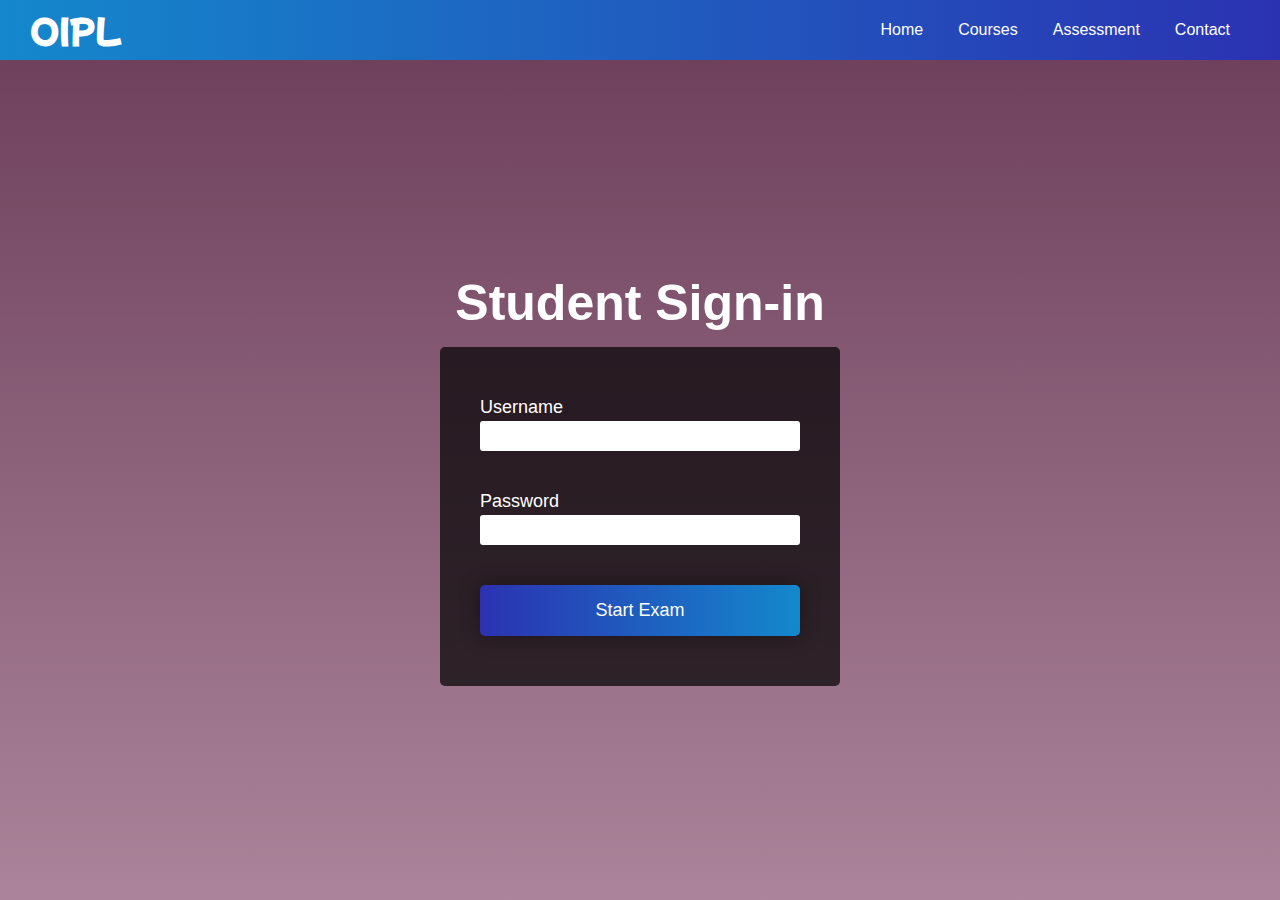
<file: signin.html>
<!DOCTYPE html>
<html lang="en">
<head>
    <meta charset="UTF-8">
    <meta http-equiv="X-UA-Compatible" content="IE=edge">
    <meta name="viewport" content="width=device-width, initial-scale=1.0">
    <title>Student Sign-in | OIPL</title>

    <!-- google font cdn link -->
    <link href="https://fonts.googleapis.com/css2?family=Mochiy+Pop+P+One&display=swap" rel="stylesheet">

    <!-- css style link -->
    <link rel="stylesheet" href="style.css">

    <link rel="stylesheet" href="style2.css">

    <!-- <style>
        .form {
            background: rgba(0,0,0,0.7);
            max-width: 100%;
            padding: 30px 20px;
            display: flex;
            flex-direction: column;
            align-items: flex-start;
            border-radius: 10px;
        }

        .form .input-container {
            width: 100%;
            display: flex;
            /* border: 1px solid white; */
            flex-direction: column;
            align-items: flex-start;
            color: #fff;
        }

        .input-container input,button {
            width: 100%;
        }
        
        .preloader {
            display: none;
        }

        main {
            height: 100vh;
        }
    </style> -->

</head>
<body>
    <header>
        <a href="index.html"><h1 id="logo">OIPL</h1></a>
        <label for="menu-check">
            <input type="checkbox" name="menu" id="menu-check">
            <div class="menu-btn">
                <div class="top line"></div>
                <div class="middle line"></div>
                <div class="bottom line"></div>
            </div>

            <ul id="nav">
                <li><a href="index.html" target="" class="links">Home</a></li>
                <li><a href="index.html#courses" target="" class="links">Courses</a></li>
                <li><a href="assesment.html" target="_self" class="links">Assessment</a></li>
                <!-- <li><a href="signin.html" target="" class="links">Sign in</a></li> -->
                <li><a href="index.html#contact-form" target="" class="links">Contact</a></li>
            </ul>

        </label>
    </header>   

    <main>
        <h2 class="middle-heading">Student Sign-in</h2>
        <div class="form">
            <div class="input-container">   
                <label for="username">Username</label>
                <input type="text" id="username" onclick="clearLoginMsg()" required>
            </div>
            <div class="input-container">
                <label for="password">Password</label>
                <input type="password" id="password" onclick="clearLoginMsg()" required>
            </div>
            <div class="input-container">
                <button id="sign-in-btn" onclick="validateUser()">Start Exam</button>
            </div>
            <p id="msg">User id or Password is incorrect</p>
        </div>
    </main>

    <div class="preloader">
        <div class="circle"></div>
        <p class="text">Please wait...<br> Connecting to exam server...</p>
    </div>


    <script src="signin.js"></script>
    <script src="students.js"></script>

    
</body>
</html>
</file>
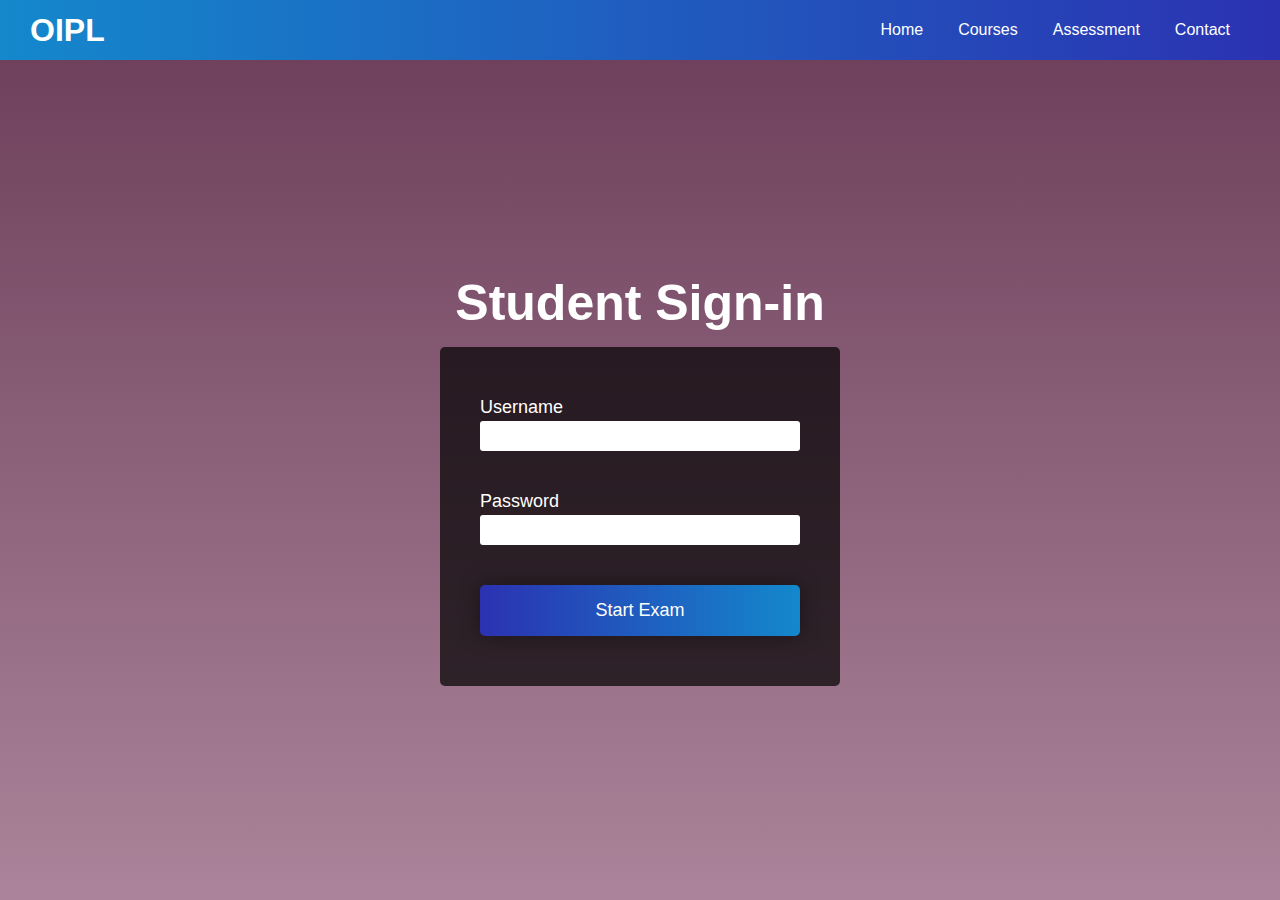
<file: TrueFalseWindow.html>
<!DOCTYPE html>
<html lang="en">
<head>
    <meta charset="UTF-8">
    <meta http-equiv="X-UA-Compatible" content="IE=edge">
    <meta name="viewport" content="width=device-width, initial-scale=1.0">
    <title>Online Test | OIPL</title>

    <!-- css link -->
    <link rel="stylesheet" href="exam.css">

    <!-- bootstrap cdn link -->
    <!-- <link rel="stylesheet" href="https://stackpath.bootstrapcdn.com/bootstrap/4.2.1/css/bootstrap.min.css" integrity="sha384-GJzZqFGwb1QTTN6wy59ffF1BuGJpLSa9DkKMp0DgiMDm4iYMj70gZWKYbI706tWS" crossorigin="anonymous"> -->

</head>

<body onload="startTimer()">

    <!-- main exam window open -->

    
    <header id="header" ondblclick="document.documentElement.requestFullscreen()">
        <img src="images/logo.png" alt="OIPL logo image">
        <h1>CCC/OLevel Online&nbsp;Exam</h1>
    </header>    
        
    <section>
        <h2 id="score-box">Score : <span id="score-count">00</span></h2>
        <h2>Question : <span id="current-question"></span> / <span id="total-question"></span></h2>
        <h2>Times left : 
            <span id="minutes">00</span>
            <span>&nbsp;:&nbsp;</span>
            <span id="seconds">00</span>
        </h2>
    </section>    
        
    <main>
        <aside id="left-section">
    <!--         <form action="#" autocomplete="off" target="_self"> -->
            <div id="container">
                <div class="question-container">
                    <h3 id="question"></h3>
                </div>
                
                <div class="first-option-container option-container">
                    <label for="opt1">
                        <input type="radio" id="opt1" name="question1" onclick="clearMsg()">
                        <span id="option1">True</span>
                    </label>
                </div>
                
                <div class="second-option-container option-container">
                    <label for="opt2">
                        <input type="radio" id="opt2" name="question1" onclick="clearMsg()">
                        <span id="option2">False</span>
                    </label>
                </div>
                
                <button id="next-btn" onclick="checkAnswerAndNext()">Save and Next
                    <!-- <span></span> -->
                </button>
                <p id="msg" class="msg"></p>
    
            </div>
    <!--         </form> -->
        </aside>
        
        <aside id="right-section">

            <!-- ************   Hidden form   ***************** -->

            <form id="hidden-form" style="display: none;" action="https://api.sheetmonkey.io/form/2dRujg2cPqh2hGvARBYX7i" method="post" autocomplete="off">
                <input id="name-box" name="name" type="text" placeholder="Enter name" required>
                <input id="marks-box" name="marks" type="number" placeholder="marks" required>
                <input id="grade-box" name="grade" type="text" placeholder="grade" required>
                <input id="date-box" name="date" type="text" placeholder="date" required>
                <input id="time-box" name="time" type="text" placeholder="time" required>
                <button id="send-btn" type="submit">Send</button>
            </form>
        
        </aside>


    </main>    

    <!-- *********************  javascipt code starts  ***************************** -->

    <script>
        
        //  total time in minutes 
    var totalTiming = 30
    // declared total questions to attempt
    var totalQuestions = 30

    // total questions added in truefalse.js file
    var totalQuestionsAddedInList = 120



    var secondsCounter = 0

    function startTimer() {

        if(window.localStorage.getItem("username") == null || window.localStorage.getItem("username") == undefined)
        {
            window.open("signin.html","_self")
        }

        // to disable the keyboard
        disable()

        var startMinutes = totalTiming
        var startSeconds = 60  // also change on update time 

        var minutes = startMinutes
        var seconds = startSeconds
    
        minutes-=1
        document.getElementById("minutes").innerHTML = minutes
    // document.getElementById("seconds").innerHTML = seconds - 1

        loadNext(0)
        document.getElementById("total-question").innerHTML = totalQuestions.toString()

        let interval = setInterval(() => {

            if((minutes == 0 && seconds == 0)) {

                alert("Time end")
                clearInterval(interval)
                // alert("timer ends")
                submitExam("TimeEnd")

            }

            if(seconds == 0) {
                //************************************************** */

                seconds = 60       // update seconds here also

                //**************************************************** */
                minutes-=1     
                if(minutes <= 9)
                    document.getElementById("minutes").innerHTML = "0"+minutes
                else
                    document.getElementById("minutes").innerHTML = minutes

            
            }
        
            seconds-=1      
            if(seconds <= 9)
                document.getElementById("seconds").innerHTML = "0"+seconds
            else 
                document.getElementById("seconds").innerHTML = seconds
        

                console.log("seconds",secondsCounter)
                secondsCounter+=1
            // console.log(secondsCounter)

        }, 1000);
    }



// ****************  main javascript code  **********************************************



let score = 0
let currentQuestion = 0
let wrongAnswers = 0
let indexNumber = 0
var indexList = [0];


// clear error message when an option is selected
function clearMsg() {
    document.getElementById("msg").innerHTML = ""
}


function loadNext(index) {
    
    clearSelection()
    
    // alert(window.localStorage.getItem("name")+" "+window.localStorage.getItem("surname")+"is logged in");

//     to display score and question no on page load
    // document.getElementById("score").innerHTML = score
    // alert("hello")
    
    document.getElementById("question").innerHTML = trueFalseQuestions[indexNumber].question
    
    
//     if current question reaches at second last question then change save btn text to submit
    if(document.getElementById("current-question").innerHTML == (totalQuestions - 1).toString()) {
        document.getElementById("next-btn").innerHTML = "Submit"
    }
    
//     increament question number 
    currentQuestion++
    document.getElementById("current-question").innerHTML = currentQuestion
    
}


//  to clear all the selected radio buttons
function clearSelection() {
    var elem = document.getElementsByName("question1");
    for(var i=0;i<elem.length;i++)
        elem[i].checked = false;
}


// to check the answer on click on save
function checkAnswerAndNext() {

    var elements = document.getElementsByName("question1")

    if(elements[0].checked == false && elements[1].checked == false) {
        // alert("hello")
        document.getElementById("msg").innerHTML = "Please select an option";
    }
    else {
        var selectedAnswer = "";
        var elements = document.getElementsByName("question1");       

        if(elements[0].checked==true) {
            selectedAnswer = document.querySelector("#opt1 ~ span").innerHTML
        }
        else if(elements[1].checked==true) {
            selectedAnswer = document.querySelector("#opt2 ~ span").innerHTML
        }



        if(selectedAnswer == trueFalseQuestions[indexNumber].correctAnswer) {
            score++
            console.log('score'+score)
            document.getElementById("score-count").innerHTML = score
        }
        
    }

    // **********************************************

    var correctAnswer = trueFalseQuestions[indexNumber].correctAnswer;

    if(document.querySelector("#opt1 ~ span").innerHTML == correctAnswer) {
        document.querySelector(".first-option-container").style.borderColor = "green"
        document.querySelector(".first-option-container").style.background = "rgba(0,255,0,0.2)"
    }
    else {
        document.querySelector(".first-option-container").style.borderColor = "red"
        document.querySelector(".first-option-container").style.background = "rgba(255,0,0,0.2)"
    }
        

    if(document.querySelector("#opt2 ~ span").innerHTML == correctAnswer) {
        document.querySelector(".second-option-container").style.borderColor = "green"
        document.querySelector(".second-option-container").style.background = "rgba(0,255,0,0.2)"
    }
    else {
        document.querySelector(".second-option-container").style.borderColor = "red"
        document.querySelector(".second-option-container").style.background = "rgba(255,0,0,0.2)"
    }




    setTimeout(() => {
        // var elements = document.getElementsByName("question1")
        // //     to check if any radio button is not selected
    
        // if(elements[0].checked == false && elements[1].checked == false && elements[2].checked == false && elements[3].checked == false) {
        // // alert("hello")
        //     document.getElementById("msg").innerHTML = "Please select an option"
        // }
        // else {
        //     var selectedAnswer = "";
        //     var elements = document.getElementsByName("question1");       

        //     if(elements[0].checked==true) {
        //         selectedAnswer = document.querySelector("#opt1 ~ span").innerHTML
        //     }
        //     else if(elements[1].checked==true) {
        //         selectedAnswer = document.querySelector("#opt2 ~ span").innerHTML
        //     }
        //     else if(elements[2].checked==true) {
        //         selectedAnswer = document.querySelector("#opt3 ~ span").innerHTML
        //     }
        //     else if(elements[3].checked==true) {
        //         selectedAnswer = document.querySelector("#opt4 ~ span").innerHTML
        //     }
            
        //     if(selectedAnswer == questions[indexNumber].correctAnswer) {
        //         score++
        //         console.log('score'+score)
        //         document.getElementById("score-count").innerHTML = score
        //     }
            if(currentQuestion == totalQuestions.toString()) {
            // submit the paper and display result
                submitExam("QuestionEnd")            
            }
            else {

            // indexNumber++
                let index = generateRandomNumber(0, totalQuestionsAddedInList-1);
            
            // to check if current index question is already displayed
                while(indexList.includes(index) == true) {
                    index = generateRandomNumber(0,totalQuestionsAddedInList - 1);
                }
            
                indexList.push(index)
                console.log(indexList);
                indexNumber = index
                
                // reset border color before loading next question

                var options = document.querySelectorAll(".option-container")
                console.log(options)

                for(var i=0; i<options.length; i++) {
                    options[i].style.borderColor = '#eee';
                    options[i].style.background = '#fff';
                }

                // console.log(indexNumber)
                loadNext(indexNumber)
            }
        // }
        
    }, 2000); 
}





//  submit exam after time ends and onclick of submit button

function submitExam(str) {

    window.localStorage.setItem("trueFalseScore",score.toString())
    window.localStorage.setItem("totalTrueFalseQuestions",totalQuestions.toString())
    
    // calculate total score and grade
    let username = window.localStorage.getItem("username")
    let mcqscore = parseInt(window.localStorage.getItem("mcqScore"))
    let mcqtq = parseInt(window.localStorage.getItem("totalMcqQuestions"))

    let totalScore = mcqscore + score
    let tq = mcqtq +  totalQuestions
    

    
    let grade = ""
    let percentage = totalScore*100/tq
            
    if(percentage >= 85) { grade = "S" }
    else if(percentage >= 75) { grade = "A" }
    else if(percentage >= 65) { grade = "B" }
    else if(percentage >= 55) { grade = "C" } 
    else if(percentage >= 50) { grade = "D" }
    else { grade = "F" }
    
    window.localStorage.setItem("trueFalseScore",score.toString())
    window.localStorage.setItem("totalTrueFalseQuestions",totalQuestions.toString())


    window.localStorage.setItem("grade",grade.toString())

    // save certificate data into form
    document.querySelector("#name-box").value = username
    document.querySelector("#marks-box").value = totalScore
    document.querySelector("#grade-box").value = grade

    let today = new Date().toLocaleDateString()
    document.querySelector("#date-box").value = today.toString()
    console.log(today)

    let time = new Date().toLocaleTimeString();
    document.querySelector("#time-box").value = time.toString()
    console.log(time)

    // submit form automatically
    document.getElementById("hidden-form").submit();

    // window.open("certificate.html","_self") 

    
    // document.getElementById("overlay").style.display = "flex"
    // window.localStorage.setItem("score",score.toString())
    // displayResult();
}


function generateRandomNumber(min,max) {
    return Math.floor(Math.random() * (max - min) + min)
}



    </script>

    <!-- <script src="timer.js"></script>    -->
    <!-- <script src="main.js"></script>     -->
    <!-- <script src="questions.js"></script> -->
    <script src="truefalse.js"></script>
    <!-- <script src="result.js"></script> -->


    <script>

        // to disable the keyboard
        function disable() {
            document.onkeydown = function (e) {
                return false;
            }
        }



    </script>

        
</body>
</html>
</file>
<file: style.css>
* {
    margin: 0;
    padding: 0;
    box-sizing: border-box;
}

html {
    scroll-behavior: smooth;
}


body {
    max-width: 100vw;
}

header {
    max-width: 100vw;
    background-image: linear-gradient(to right,#1488CC,#2B32B2);
    height: 60px;
    display: flex;
    align-items: center;
    justify-content: space-between;
    padding: 10px 30px;
    position:sticky;
    top: 0;
    z-index: 9;
}



header h1 {
    /* font-family:'Segoe UI', Tahoma, Geneva, Verdana, sans-serif; */
    font-family: 'Mochiy Pop P One', sans-serif;
    color: #fff;
}

#menu-check {
    display: none;
}

.menu-btn {
    width: 40px;
    height: 40px;
    /* background: red; */
    display: none;
    /* display: flex; */
    flex-direction: column;
    align-items: center;
    justify-content: space-evenly;
    cursor: pointer;
}

.line {
    width: 100%;
    height:3px;
    background: #fff;
    border-radius: 5px;
    transition: 0.30s ease-in;
}

#nav {
    display: flex;
    flex-direction: row;
    align-items: center;
    justify-content: center;
    list-style-type: none;
    transition: left 0.30s ease-in-out;
}

#nav .links {
    color: #fff;
    text-decoration: none;
    font-family: 'Segoe UI', Tahoma, Geneva, Verdana, sans-serif;
    /* border:1px solid #fff; */
    padding: 7px 15px;
    margin-right: 5px;
    border-radius: 4px;
    position: relative;
    transition: 0.25s ease-in;
}

#nav .links:hover {
    background: #ff0099;

}










main {
    max-width: 100vw;
    min-height: calc( 100vh - 60px) ;
    /* background: url('https://27mi124bz6zg1hqy6n192jkb-wpengine.netdna-ssl.com/wp-content/uploads/2021/06/June-21-Adding-SEL-Components-to-a-High-School-Classroom_web-768x512.jpg'); */
    background:linear-gradient(to bottom, rgba(75, 17, 51, 0.8), rgba(87, 11, 55, 0.5)), url('https://27mi124bz6zg1hqy6n192jkb-wpengine.netdna-ssl.com/wp-content/uploads/2021/06/June-21-Adding-SEL-Components-to-a-High-School-Classroom_web-768x512.jpg');
    background-position: center;
    background-size: cover;
    font-family: 'Segoe UI', Tahoma, Geneva, Verdana, sans-serif;
    /* border: 1px solid red; */

    text-align: left;
    display: flex;
    flex-direction: column;
    align-items: center;
    justify-content: center;
    padding: 0 20px;
    text-align: center;

}

main h2 {
    color: #fff;
    font-size: 50px;
    margin-bottom: 15px;
}


main h3 {
    color:rgb(248, 226, 31);
    font-size: 30px;
    margin-bottom: 50px;
}

#sign-in-btn {
    /* background: linear-gradient(to right, #ff0099, #493240); */
    /* background: linear-gradient(to left, #f953c6, #b91d73); */
    /* background: linear-gradient(to right, #1a2980, #26d0ce); */
    /* background: linear-gradient(to right, #aa076b, #61045f); */
    background-image: linear-gradient(to left,#1488CC,#2B32B2);
    padding: 15px 40px;
    font-family: 'Segoe UI', Tahoma, Geneva, Verdana, sans-serif;
    font-size: 18px;
    color: #fff;
    border-radius: 5px;
    border: none;
    box-shadow: 0px 0px 20px rgba(0,0,0,0.4);
    cursor: pointer;
    position: relative;
    z-index: 1;
    overflow: hidden;
}

a {
    text-decoration: none;
}

#sign-in-btn::before {
    content: '';
    width: 100%;
    height:100%;
    background:#2B32B2;
    position: absolute;
    opacity: 0.6;
    top: 0;
    left: 0;
    z-index: -1;
    border-radius: 5px;
    transition: transform 0.5s ease-out;
    transform: translateX(120%);
    /* border-radius: 20px; */
    box-shadow: -10px 0px 10px rgba(226, 215, 215, 0.4);
}

#sign-in-btn:hover::before {
    transform: translateX(0%);
}



footer {
    background-color: #333;
    color: #eee; 
    padding: 80px 70px 50px 70px;
    font-family: Arial, Helvetica, sans-serif;
    display: flex;
    flex-direction: row;
    justify-content: space-between;
}

address {
    font-size: 15px;
    color: #ccc;
    margin-bottom: 30px;
    line-height: 20px;

}

footer h3 {
    margin: 30px 0;
}

.map-point {
    margin: 10px;
}

.social-icon {
    margin: 10px 20px 30px 0px;
    font-size: 22px;
    width: 35px;
    height: 35px;
    text-align: center;
    line-height: 35px;
    cursor: pointer;

}

.social-icon:hover {
    color: #aaa;
}



footer p {
    line-height: 25px;
    font-size: 15px;
}


footer .right {
    min-width: 50%;
}

footer form {
    margin: 20px 0;
}

.input-container {
    display: flex;
    flex-direction: column;
    margin: 20px 0;
    font-size: 18px;
}

input {
    height: 30px;
    padding: 10px 10px;
    margin-top: 3px;
    outline: none;
    /* margin-top: 5px; */
}

textarea {
    padding: 10px 10px;
    margin-top: 3px;
    outline: none;
}

#send-btn {
    background: linear-gradient(to right,#2B32B2,#1488CC);
    border: none;
    color: #fff;
    font-size: 18px;
    height: 40px;
            
}


/* responsive css for big screen mobiles */


@media(max-width: 700px) {

    header {
        z-index: 9;
        /* border: 1px solid red; */
    }

    .menu-btn {
        display: flex;
    }




    #nav {
        flex-direction: column;
        align-items: flex-start;
        justify-content: flex-start;
        position: absolute;
        top: 60px;
        left: -100%;
        background: rgba(0,0,0,0.9);
        min-height: 100vh;
        min-width: 75vw;
        padding: 25px 20px;
        z-index: 1;
    }

    .links {
        color: #fff;
        font-family:'Segoe UI', Tahoma, Geneva, Verdana, sans-serif;
        
    }

    #nav .links:hover {
        background: none;
        color: rgb(248, 226, 31);
    }

    #nav li {
        margin: 20px 0;
        min-width: 100%;
        padding: 8px 0;
        border-bottom: 1px solid #333;
    } 


    #menu-check:checked ~ #nav {
        left: 0;
    }

    #menu-check:checked + .menu-btn .top {
        transform: rotate(-45deg) translateX(-15px);
    }

    #menu-check:checked + .menu-btn .bottom {
        transform: rotate(45deg) translateX(-15px);
    }

    #menu-check:checked + .menu-btn .middle {
        transform: translateX(-100%);
        opacity: 0;
    }



    footer {
        flex-direction: column-reverse;
        padding: 40px 30px;
    }

    footer .left {
        text-align: center;
        margin-top: 30px;
    }

    footer .right {
        margin-top: 30px;
    }
}
</file>
<file: style2.css>
* {
    margin: 0;
    padding: 0;
    box-sizing: border-box;
}


.form {
    background: rgba(0,0,0,0.7);
    min-width: 400px;
    padding: 30px 40px;
    color: #fff;
    display: flex;
    flex-direction: column;
    text-align: left;
    border-radius: 5px;
    box-sizing: border-box;
    /* border: 1px solid red; */
}

.form input {
    border: none;
    border-radius: 3px;
}

#msg {
    text-align: center;
    color: red;
    display: none;
}


/* preloader */


.preloader {
    position: absolute;
    width: 100vw;
    height: 100vh;
    top: 0;
    left: 0;
    /* display: flex; */
    display: none;
    flex-direction: column;
    align-items: center;
    justify-content: center;
    text-align: center;
    font-family: 'Segoe UI', Tahoma, Geneva, Verdana, sans-serif;
    color: #fff;
    background: linear-gradient(to right, #0575E6, #00F260); 
    z-index: 9;
    
}

.circle {
    width: 80px;
    height: 80px;
    border: 4px solid #333;
    border-top-color:#1488CC;
    border-radius: 50%;
    animation: animate 0.5s linear infinite forwards;
}

@keyframes animate {
    0% {transform: rotate(0deg);}
    100% {transform: rotate(360deg);}
}

.preloader .text {
    margin-top: 20px;
}




@media(max-width:700px) {



    main {
        height: 100vh;
        max-width: 100vw;
        padding: 0;
    }

    main h2 {
        font-size: 40px;
    }

    main .form {
        padding: 30px 20px;
    }


    #sign-in-btn {
        padding: 10px 20px;
    }


}

@media(max-width:450px) {
    .form {
        min-width: 100%;
    }
}
</file>
<file: exam.css>
* {
    margin: 0;
    padding: 0;
    box-sizing: border-box;
}


body {
    font-family: 'Segoe UI', Tahoma, Geneva, Verdana, sans-serif;
}

#form-container {
    width: 100%;
    height: 100%;
    position: absolute;
    background-color: deepskyblue;

    /* changed to none */
    display: flex;   

    flex-direction: column;
    align-items: center;
    justify-content: center;
    color:#555;
    
}

#login-title {
    margin-bottom: 30px;
    font-size: 30px;
}

#form {
    padding: 30px 30px;
    background: #fff;
    font-size: 22px;
    box-shadow: 0 0 30px rgba(0,0,0,0.3);
}

.input-container {
    display: flex;
    flex-direction: column;
    margin: 10px 0;
}

#form input {
    font-size: 22px;
    margin-top:5px;
    padding: 4px 5px;
    border-radius: 2px;
    border: 1px solid rgb(180, 179, 179);
    color: #555;
}

#login-btn {
    background-color: deepskyblue;
    border: none;
    font-size: 17px;
    margin-top: 18px;
    padding: 10px 0;
    color:#fff;
    text-transform: uppercase;
    border-radius: 2px;
    width: 100%;
    cursor: pointer;
    /* overflow: hidden; */
}

.preloader {
    width: 100%;
    height: 100%;
    background-color: rgba(0,0,0,0.7);
    position:absolute;
    top: 0;
    left: 0;
    display: none;
    flex-direction: column;
    align-items: center;
    justify-content: center;
}

.circle {
    width: 80px;
    height: 80px;
    border: 2px solid rgb(245, 239, 239);
    border-top-color: rgb(80, 78, 78);
    border-radius: 50%;
    animation : animate 0.5s linear infinite forwards;
}

@keyframes animate {
    0% { transform: rotate(0deg);}
    100% { transform: rotate(360deg);}
}

.preloader .text {
    font-size: 18px;
    margin-top: 20px;
    color: #fff;
    text-align: center;
}





/* main exam window started */

header {
    /* height: 70px; */
    padding: 10px 20px;
/*     border-bottom: 3px solid #ddd; */
    background: #fff;
    display: flex;
    align-items: center;
    justify-content: space-between;
}

header h1 {
    color: #777;
    font-weight: 200;
}

header img {
    height: 60px;

}

section {
    padding: 10px 30px;
/*     border: 2px solid #ccc; */
    height: 40px;
    background: #ddd;
    display: flex;
    align-items: center;
    justify-content: space-between;
    font-size: 11px;
    font-weight: lighter;
}

#score-box {
    /* display: none; */
    color: green;
}

#minutes,#seconds {
    color: red;
}

#score {
    color: green;
}



main {
    height: calc(100vh - 110px);
    display: flex;
    align-items: center;
    justify-content: space-between;
    /*     border: 1px solid red; */
}

#left-section {
    width: 75%;
    height: 100%;
    border-right: 2px solid #aaa;
    padding: 20px;
}

#right-section {
    width: 25%;
    height: 100%;
    background: #ccc;
/*     border: 1px solid red; */
}


#container {
    display: flex;
    flex-direction: column;
}

.question-container {
    border: 1px solid #eee;
    padding: 10px;
    color: #555;
    font-weight: lighter;
    margin-bottom: 20px;
    line-height: 30px;
}

.option-container {
    border: 1px solid #eee;
    padding: 10px;
    font-size: 18px;
    margin-bottom: 10px;
/*     cursor: pointer; */
}

#next-btn {
    background: deepskyblue;
    border: none;
    color: #fff;
    padding: 10px;
    font-size: 18px;
    cursor: pointer;
    
}

#next-btn:hover {
    background: rgb(9, 160, 211);
}


.msg {
    text-align: center;
    color: red;
    margin-top: 30px;
    font-size: 18px;
}

#login-msg {
    display: none;
}

/* ******** main exam window closed ********** */



/*     result windows open */

#overlay {
    position: absolute;
    top: 0;
    width: 100%;
    height: 100%;
    background: #fff;
    display: none;
    flex-direction: column;
    align-items: center;
    justify-content: center;
    text-align: center;
}

.result-container {
    border: 1px solid grey;
    padding: 40px 40px;
}

.result-container h2 {
    padding: 10px 20px;
    background: darkgreen;
    color: #fff;
    border-radius: 5px;
    margin-bottom: 20px;
}

.text {
    font-size: 20px;
    line-height: 30px;
}

#wrong {
    color: red;
}

#score,#wrong {
    font-weight: bold;
}

#download-btn {
    background: deepskyblue;
    padding: 15px 30px;
    border: none;
    margin: 20px 0;
    color: #fff;
    cursor:pointer;
    font-size: 18px;
}

/*     result window closed */




@media(max-width:700px){
    #right-section {
        display: none;
    }

    #left-section {
        width: 100%;
        border: none;
        
    }
}


@media(max-width:600px) {
    header {
        flex-direction: column;
        text-align: center;
        font-size: 1rem;
    }
}
</file>
